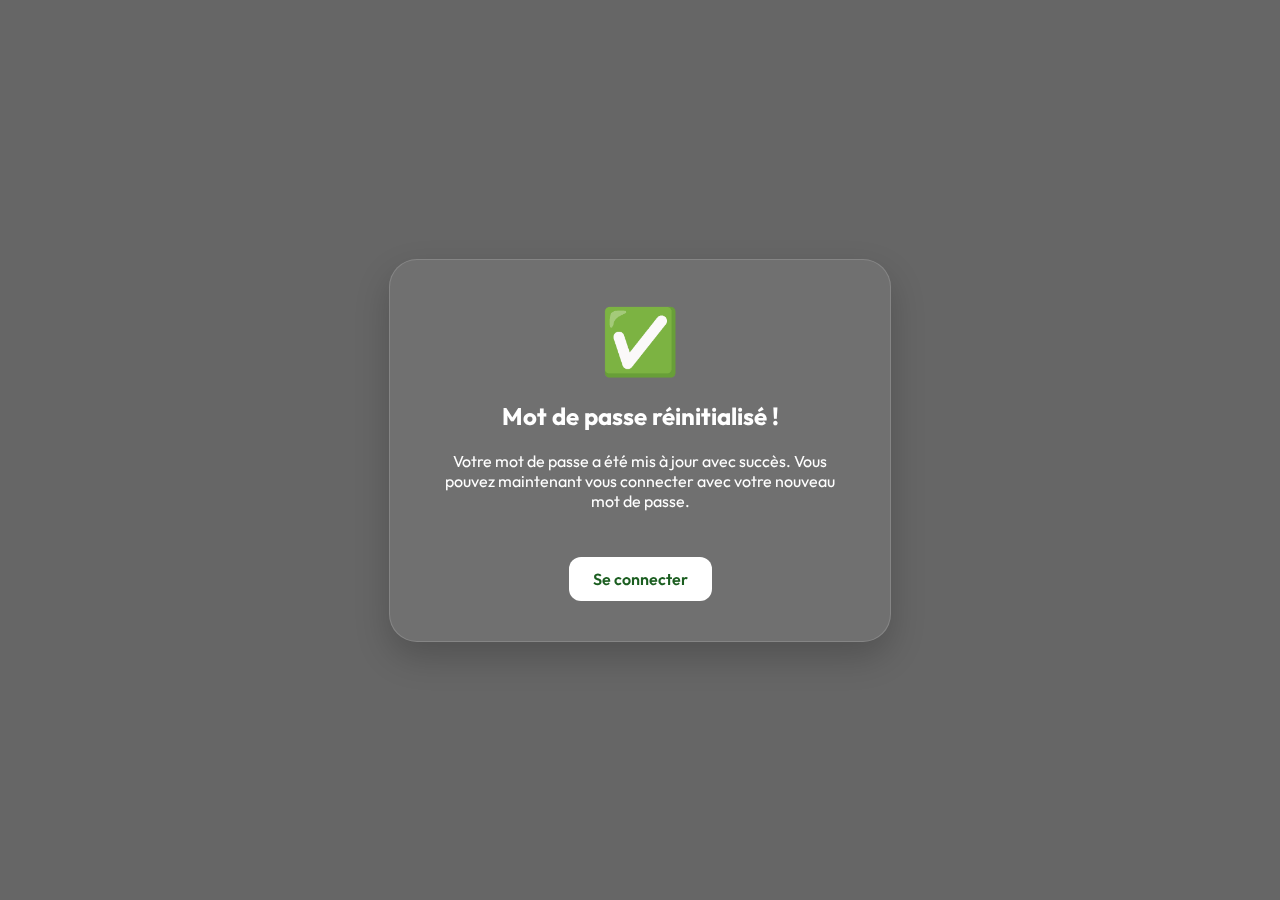
<file: traffic/templates/traffic/password_reset_complete.html>
<!DOCTYPE html>
<html lang="fr">

<head>
    <meta charset="UTF-8">
    <meta name="viewport" content="width=device-width, initial-scale=1.0">
    <title>SmartTransport - Succès</title>
    <link href="https://fonts.googleapis.com/css2?family=Outfit:wght@300;400;600&display=swap" rel="stylesheet">
    <style>
        :root {
            --primary: #34A853;
            --glass: rgba(255, 255, 255, 0.07);
            --glass-border: rgba(255, 255, 255, 0.15);
            --bg-blur: 25px;
        }

        body {
            font-family: 'Outfit', sans-serif;
            background: linear-gradient(rgba(0, 0, 0, 0.6), rgba(0, 0, 0, 0.6)), url('https://images.unsplash.com/photo-1544620347-c4fd4a3d5957?q=80&w=2069&auto=format&fit=crop');
            background-size: cover;
            background-position: center;
            background-attachment: fixed;
            height: 100vh;
            margin: 0;
            display: flex;
            align-items: center;
            justify-content: center;
            overflow: hidden;
            color: white;
            text-align: center;
        }

        .login-container {
            background: var(--glass);
            -webkit-backdrop-filter: blur(var(--bg-blur));
            backdrop-filter: blur(var(--bg-blur));
            border: 1px solid var(--glass-border);
            padding: 40px;
            border-radius: 28px;
            width: 90%;
            max-width: 420px;
            box-shadow: 0 15px 35px 0 rgba(0, 0, 0, 0.2);
            animation: slideUp 0.8s cubic-bezier(0.2, 0.8, 0.2, 1);
        }

        @keyframes slideUp {
            from {
                opacity: 0;
                transform: translateY(40px) scale(0.95);
            }

            to {
                opacity: 1;
                transform: translateY(0) scale(1);
            }
        }

        h1 {
            font-size: 1.5rem;
            margin-bottom: 20px;
        }

        .btn {
            display: inline-block;
            margin-top: 30px;
            padding: 12px 24px;
            background: white;
            color: #1b5e20;
            text-decoration: none;
            border-radius: 12px;
            font-weight: 600;
        }
    </style>
</head>

<body>
    <div class="login-container">
        <div style="font-size: 4rem; margin-bottom: 20px;">✅</div>
        <h1>Mot de passe réinitialisé !</h1>
        <p>Votre mot de passe a été mis à jour avec succès. Vous pouvez maintenant vous connecter avec votre nouveau mot
            de passe.</p>
        <a href="{% url 'login' %}" class="btn">Se connecter</a>
    </div>
</body>

</html>
</file>
